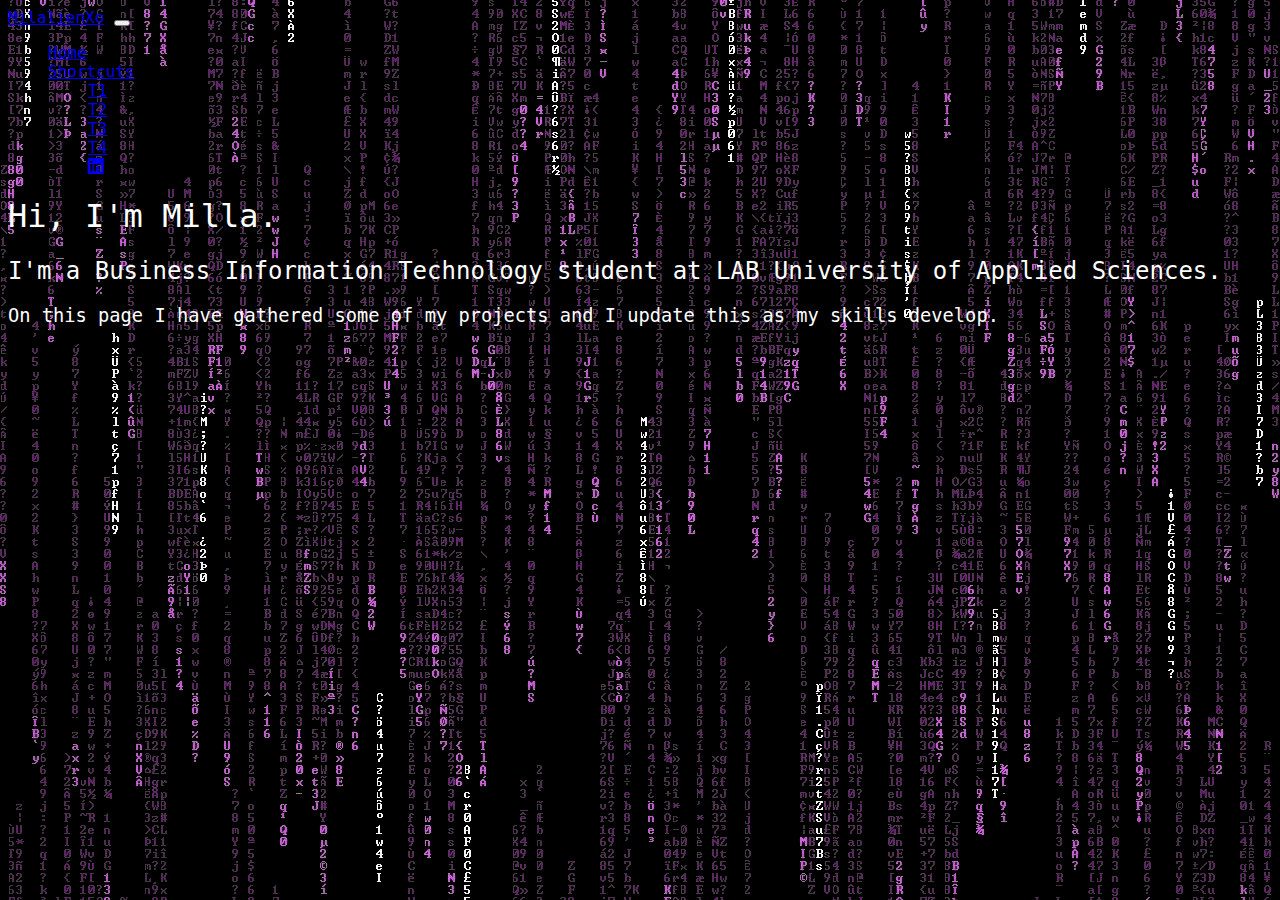
<file: index.html>
<!DOCTYPE html>
<html lang="en">

<head>
    <meta charset="UTF-8">
    <meta http-equiv="X-UA-Compatible" content="IE=edge">
    <meta name="viewport" content="width=device-width, initial-scale=1.0">
    <title>MilalienXo</title>
    <link href="https://cdn.jsdelivr.net/npm/bootstrap@5.2.3/dist/css/bootstrap.min.css" rel="stylesheet"
        integrity="sha384-rbsA2VBKQhggwzxH7pPCaAqO46MgnOM80zW1RWuH61DGLwZJEdK2Kadq2F9CUG65" crossorigin="anonymous">
    <link rel="stylesheet" href="https://cdn.jsdelivr.net/npm/bootstrap-icons@1.5.0/font/bootstrap-icons.css">
    <link rel="stylesheet" href="https://cdnjs.cloudflare.com/ajax/libs/font-awesome/4.7.0/css/font-awesome.min.css">
    <link type="text/css" rel="stylesheet" charset="UTF-8" href="styles/index.css">
</head>

<body>
    <nav class="navbar sticky-top navbar-expand-lg navbar-dark bg-dark">
        <a class="navbar-brand" href="#">MilalienXo</a>
        <button class="navbar-toggler" type="button" data-toggle="collapse" data-target="#navbarSupportedContent"
            aria-controls="navbarSupportedContent" aria-expanded="false" aria-label="Toggle navigation">
            <span class="navbar-toggler-icon"></span>
        </button>

        <div class="collapse navbar-collapse" id="navbarSupportedContent">
            <ul class="navbar-nav mr-auto">
                <li class="nav-item active">
                    <a class="nav-link" href="index.html">Home<span class="sr-only"></span></a>
                </li>
                <li class="nav-item dropdown">
                    <a class="nav-link dropdown-toggle" href="#" role="button" data-bs-toggle="dropdown"
                            aria-expanded="false">
                            Shortcuts
                        </a>
                        <ul class="dropdown-menu">
                            <li><a class="dropdown-item" href="T1.html">T1</a></li>
                            <li><a class="dropdown-item" href="T2.html">T2</a></li>
                            <li><a class="dropdown-item" href="T3.html">T3</a></li>
                            <li><a class="dropdown-item" href="T4.html">T4</a></li>
                        </ul>
                </li>
                <ul>
                    <li class="nav-item me-3 me-lg-0">
                        <a class="nav-link text-white" href="https://www.linkedin.com/in/milla-k%C3%A4rkk%C3%A4inen-44ab54180"><i class="bi bi-linkedin"></i></a>
                    </li>
                </ul>
                
            </ul>
        </div>
    </nav>

    <h1>Hi, I'm Milla.</h1>
    <h2>I'm a Business Information Technology student at LAB University of Applied Sciences.</h2>
    <h3>On this page I have gathered some of my projects and I update this as my skills develop.</h3>

    <script src="https://cdn.jsdelivr.net/npm/bootstrap@5.2.3/dist/js/bootstrap.bundle.min.js"
        integrity="sha384-kenU1KFdBIe4zVF0s0G1M5b4hcpxyD9F7jL+jjXkk+Q2h455rYXK/7HAuoJl+0I4"
        crossorigin="anonymous"></script>
    <script defer src="scripts/index.js"></script>
</body>

</html>
</file>
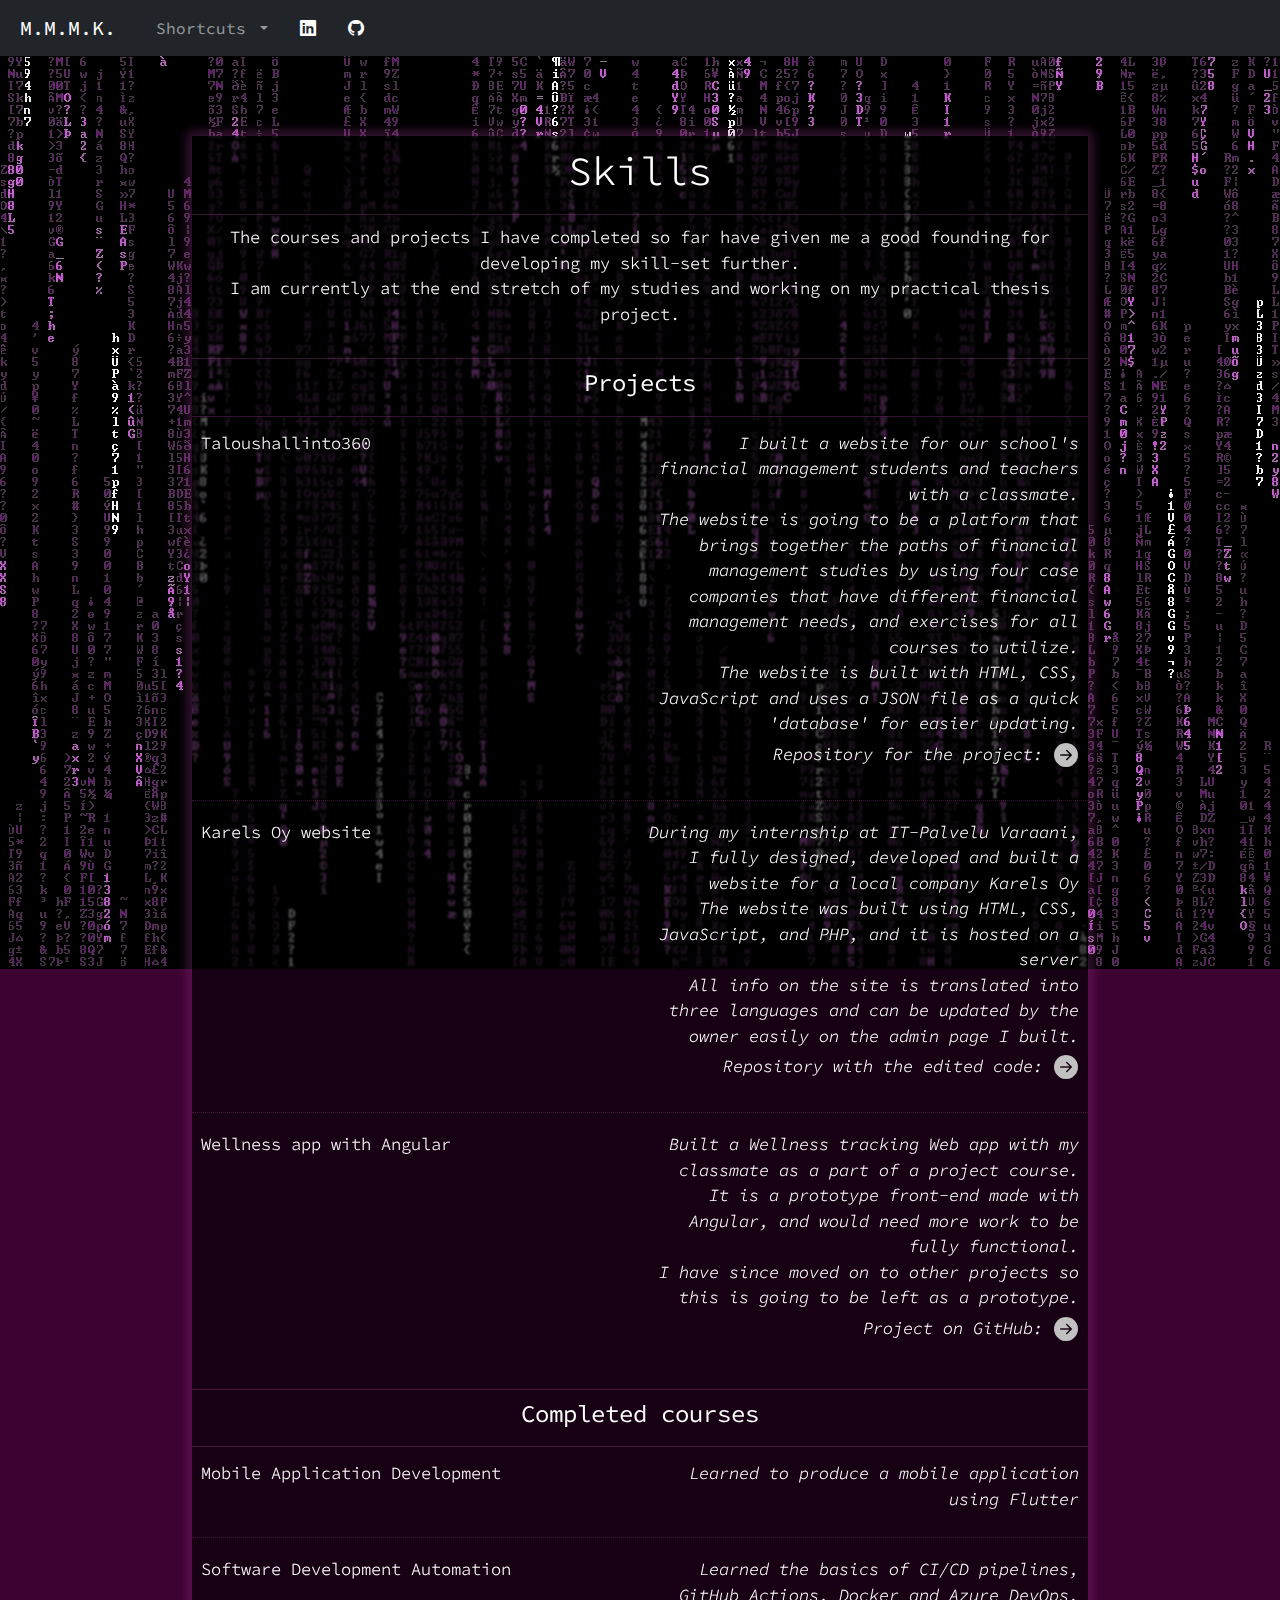
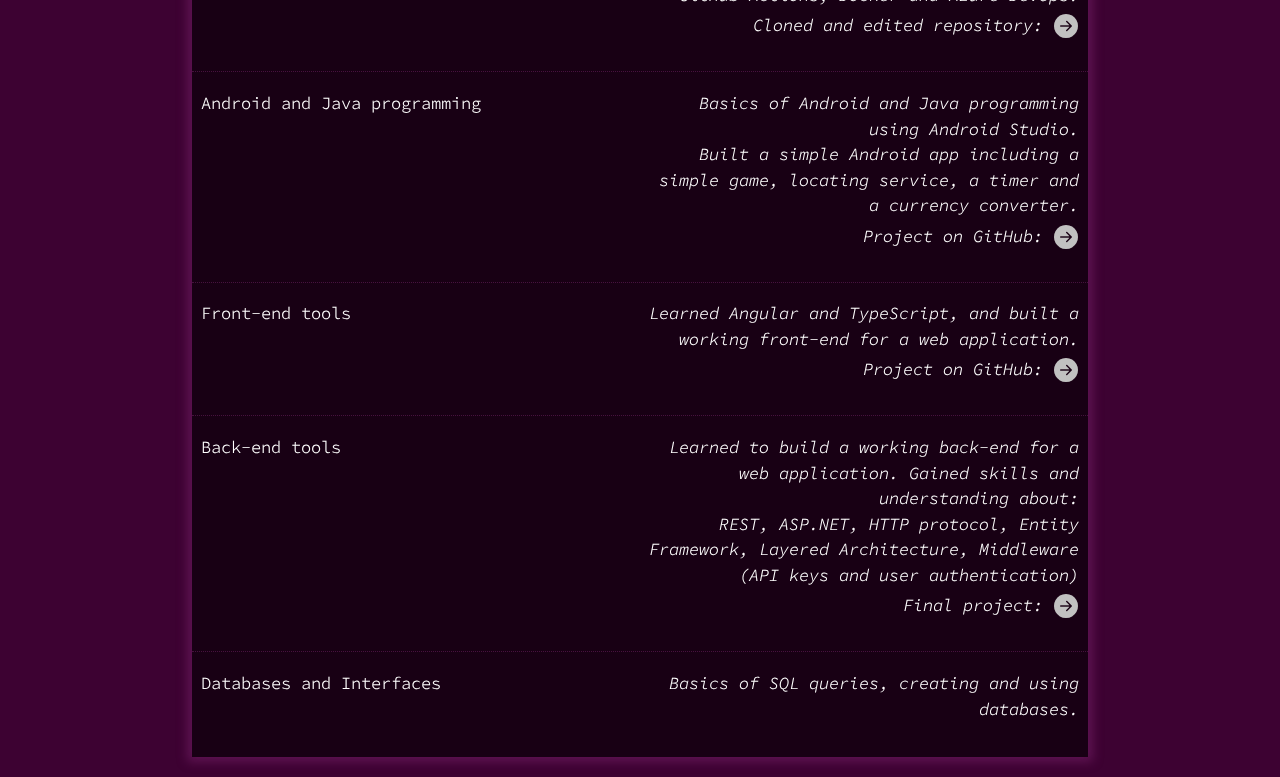
<file: skills.html>
<!DOCTYPE html>
<html lang="en">

<head>
    <meta charset="UTF-8">
    <meta http-equiv="X-UA-Compatible" content="IE=edge">
    <meta name="viewport" content="width=device-width, initial-scale=1.0">
    <title>M.M.M.K.</title>
    <link href="https://cdn.jsdelivr.net/npm/bootstrap@5.3.3/dist/css/bootstrap.min.css" rel="stylesheet" integrity="sha384-QWTKZyjpPEjISv5WaRU9OFeRpok6YctnYmDr5pNlyT2bRjXh0JMhjY6hW+ALEwIH" crossorigin="anonymous">
    
    <link rel="stylesheet" href="https://cdn.jsdelivr.net/npm/bootstrap-icons@1.5.0/font/bootstrap-icons.css">
    <link rel="stylesheet" href="https://cdnjs.cloudflare.com/ajax/libs/font-awesome/4.7.0/css/font-awesome.min.css">
    <link rel="stylesheet" href="https://fonts.googleapis.com/css?family=Cinzel|Fauna+One">
    <link type="text/css" rel="stylesheet" charset="UTF-8" href="styles/pages.css">
    <link type="text/css" rel="stylesheet" charset="UTF-8" href="styles/index.css">
    <link rel="shortcut icon" type="image/x-icon" href="images/3.png?">
    <link rel="icon" type="image/x-icon" href="images/3.png?">
    <style>
        @import url('https://fonts.googleapis.com/css2?family=Source+Code+Pro:ital,wght@0,200..900;1,200..900&display=swap');
    </style>
    <script src="scripts/jquery-3.7.1.min.js"></script>

</head>

<body>
    <div id="nav-placeholder"></div>
    <script>
        $(function () {
            $("#nav-placeholder").load('nav.html');
        });
    </script>
    <div class="content">
        <fieldset>
            <legend>Skills</legend>
            <div class="wrapper">
                <div class="textblock">
                    <p>The courses and projects I have completed so far have given me a good founding for developing my skill-set further.<br>
                        I am currently at the end stretch of my studies and working on my practical thesis project.<br>
                    </p>
                </div>
                <div id="projectsContainer">

                </div>
                <div id="coursesContainer">

                </div>
            </div>

        </fieldset>
    </div>
    
    <script src="https://cdn.jsdelivr.net/npm/bootstrap@5.3.3/dist/js/bootstrap.bundle.min.js" integrity="sha384-YvpcrYf0tY3lHB60NNkmXc5s9fDVZLESaAA55NDzOxhy9GkcIdslK1eN7N6jIeHz" crossorigin="anonymous"></script>
    <script type="text/javascript">
        function fetchJSONData() {
            fetch('./config.json')
                .then(response => {
                    if (!response.ok) {
                        throw new Error(`HTTP error! Status: ${response.status}`);
                    }
                    return response.json();
                })
                .then((data) => {
                    const projects = data.skills.projects;
                    const courses = data.skills.courses;
                    let projectsHTML = `<div class="box1">
                    <h4>Projects</h4>
                    </div>`;
                    let coursesHTML = `<div class="box1">
                    <h4>Completed courses</h4>
                    </div>`;

                    for(let i = 0; i < projects.length; i++) {
                        if(i == projects.length - 1) {
                            projectsHTML += `<div class="box3">`;
                        } else {
                            projectsHTML += `<div class="box2">`;}
                        
                        projectsHTML += `<div>
                            <p>${projects[i].name}</p>
                        </div>
                        <div class="description">
                            <p>${projects[i].description.join(" ")}`;
                        if(projects[i].link.url != "") {
                            projectsHTML += `${projects[i].link.text}<a href="${projects[i].link.url}" target=”_blank” class="btn btn-lg" role="button"><i class="bi bi-arrow-right-circle-fill"></i></a>`;
                        }

                        projectsHTML +=`</p>
                        </div>
                        </div>`;
                        
                    }
                    
                    for(let i = 0; i < courses.length; i++) {
                        if(i == courses.length - 1) {
                            coursesHTML += `<div class="box3">`;
                        } else {
                            coursesHTML += `<div class="box2">`;}
                        
                        coursesHTML += `<div>
                            <p>${courses[i].name}</p>
                        </div>
                        <div class="description">
                            <p>${courses[i].description}`;
                        if(courses[i].link.url != "") {
                            coursesHTML += `${courses[i].link.text}<a href="${courses[i].link.url}" target=”_blank” class="btn btn-lg" role="button"><i class="bi bi-arrow-right-circle-fill"></i></a>`;
                        }

                        coursesHTML +=`</p>
                        </div>
                        </div>`;
                        
                    }


                    document.getElementById('projectsContainer').innerHTML = projectsHTML;
                    document.getElementById('coursesContainer').innerHTML = coursesHTML;


                })
                .catch(error => console.error('Failed to fetch data:', error));
        }
        fetchJSONData();
    </script>
</body>
</file>
<file: styles/index.css>
:root{
  --darkpurple: #772c9b;
  --fadeddarkpurple: #782c9b98;
  --purple: #9d2ad4;
  --fadedpurple:#9e2ad48c;
}

body {
  font-family: "Source Code Pro", monospace;
  background: rgb(61, 2, 50) url(../images/mkBackground.png) no-repeat fixed center center;
}

p {
  font-size: 17px;
  font-weight: 350;
  font-stretch: extra-condensed;
}

h1,
h2,
h3,
h4,
h5 {
  color: white;
  font-weight: 400;
}

.content{
  margin-top: 80px !important;
}
.container {
  margin: 80px auto 5% auto;
  padding: 20px;
  backdrop-filter: blur(1px);
  border-radius: 80px;
  text-align: center;
  max-width: fit-content;
}

.flex-container {
  justify-content: center;
  align-items: center;
  margin: 0 20px;
}
.flex-container .card {
  margin: 10px;
}

.iconlinks {
  flex: row 1 1 200px;

}

#about {
  position: relative;
}

.card:hover {

  transition: all 0.5s !important;
  background-color: black !important;

  h4 {
    font-weight: 600;
  }
}
.plink{
  text-decoration: none;
  color:white;
}
.plink:hover{
  font-weight: 500;
}
.btn {
  padding: 0;
  color: rgb(193, 193, 193);
  font-size: x-large;
}

.btn:hover,.plink:hover {
  color: var(--purple);
  transition: color 0.2s;
}

.card {
  background-color: rgba(0, 0, 0, 0.750) !important;
  box-shadow: 0 0 15px var(--fadeddarkpurple);

}
</file>
<file: styles/pages.css>
fieldset {
    min-width: fit-content;
    color: white;
    margin: 20px auto 20px auto;
    backdrop-filter: blur(1px);
    background-color: rgba(0, 0, 0, 0.6);
    box-shadow: 0 0 10px 5px rgb(154, 51, 140, 0.35);
}
legend {
    font-weight: 350;
    text-align: center;
    padding: 5px;
    font-size: 40px;
}
#email_form{
    margin:20px;
}
.formfield{
    color:white;
    margin-bottom:15px;
    border:none;
    border-bottom: 1.5px solid rgb(154, 51, 140, 0.5);
    border-radius:0;
    background-color:black;
}
.formfield::placeholder {
    color:rgb(235 109 218);
}.formfield:focus{
    border-radius: 0;
    border:1.5px solid rgb(154, 51, 140, 0.5);
}
.btn.form{
    box-shadow: inset 0 0 10px rgb(235 109 218);
    padding:10px;
    border:none;
    background-color:black;
    color:white;
    border-radius:15px;
    width:fit-content;
    margin:auto;
}

.wrapper {
    display: flex;
    flex-direction: column;
    justify-content: center;
}

.description {
    text-align: end;
    max-width: 50%;
    font-style: oblique;
}

.box1 {
    margin-top: 5px;
    margin-bottom: 5px;
    text-align: center;
    border-block: 1.5px solid rgb(154, 51, 140, 0.35);
    padding: 10px;
}

.box2 {
    border-bottom: 1px rgb(154, 51, 140, 0.35) dotted;
}

.textblock {
    border-top: 1.5px solid rgb(154, 51, 140, 0.35);
    padding: 10px;
    text-align: center;
}

.contact-link {
    text-decoration: none;
    color: white;

}

.contact-link:hover, .btn.form:hover {
    color: rgb(154, 51, 140);
    font-weight: 600;
    transition: color 0.2s;
}



.contactinfo {
    max-width: 500px !important;

    legend {
        border-bottom: 1.5px solid rgb(154, 51, 140, 0.35);

    }

    .wrapper {
        padding: 40px 10px;
    }
}

@media only screen and (max-width: 600px) {
    .content {
        max-width: 100%;
        margin: auto;
    }

    .box2,
    .box3 {
        display: flex;
        flex-direction: column;
        text-align: start;
        text-wrap: balance;
        padding: 1%;
        margin-bottom: 10px;
        margin-top: 5px;
    }


    .box2>div,
    .box3>div {
        margin: 2%;
    }

    .description {
        max-width: 100%;
    }
}

@media only screen and (min-width: 601px) {
    .content {
        max-width: 100%;
        margin: auto;
    }

    .box3,
    .box2 {
        display: flex;
        flex-direction: row;
        justify-content: space-between;
        padding: 1%;
        margin-bottom: 10px;
        margin-top: 5px;
    }


}

@media only screen and (min-width: 768px) {
    .content {
        max-width: 90%;
    }
}

@media only screen and (min-width: 992px) {
    .content {
        max-width: 80%;
    }
}

@media only screen and (min-width: 1200px) {
    .content {
        max-width: 70%;
    }
}

@media only screen and (min-width: 1450px) {
    .content {
        max-width: 60%;
    }
}

@media only screen and (min-width: 1700px) {
    .content {
        max-width: 50%;
    }
}
</file>
